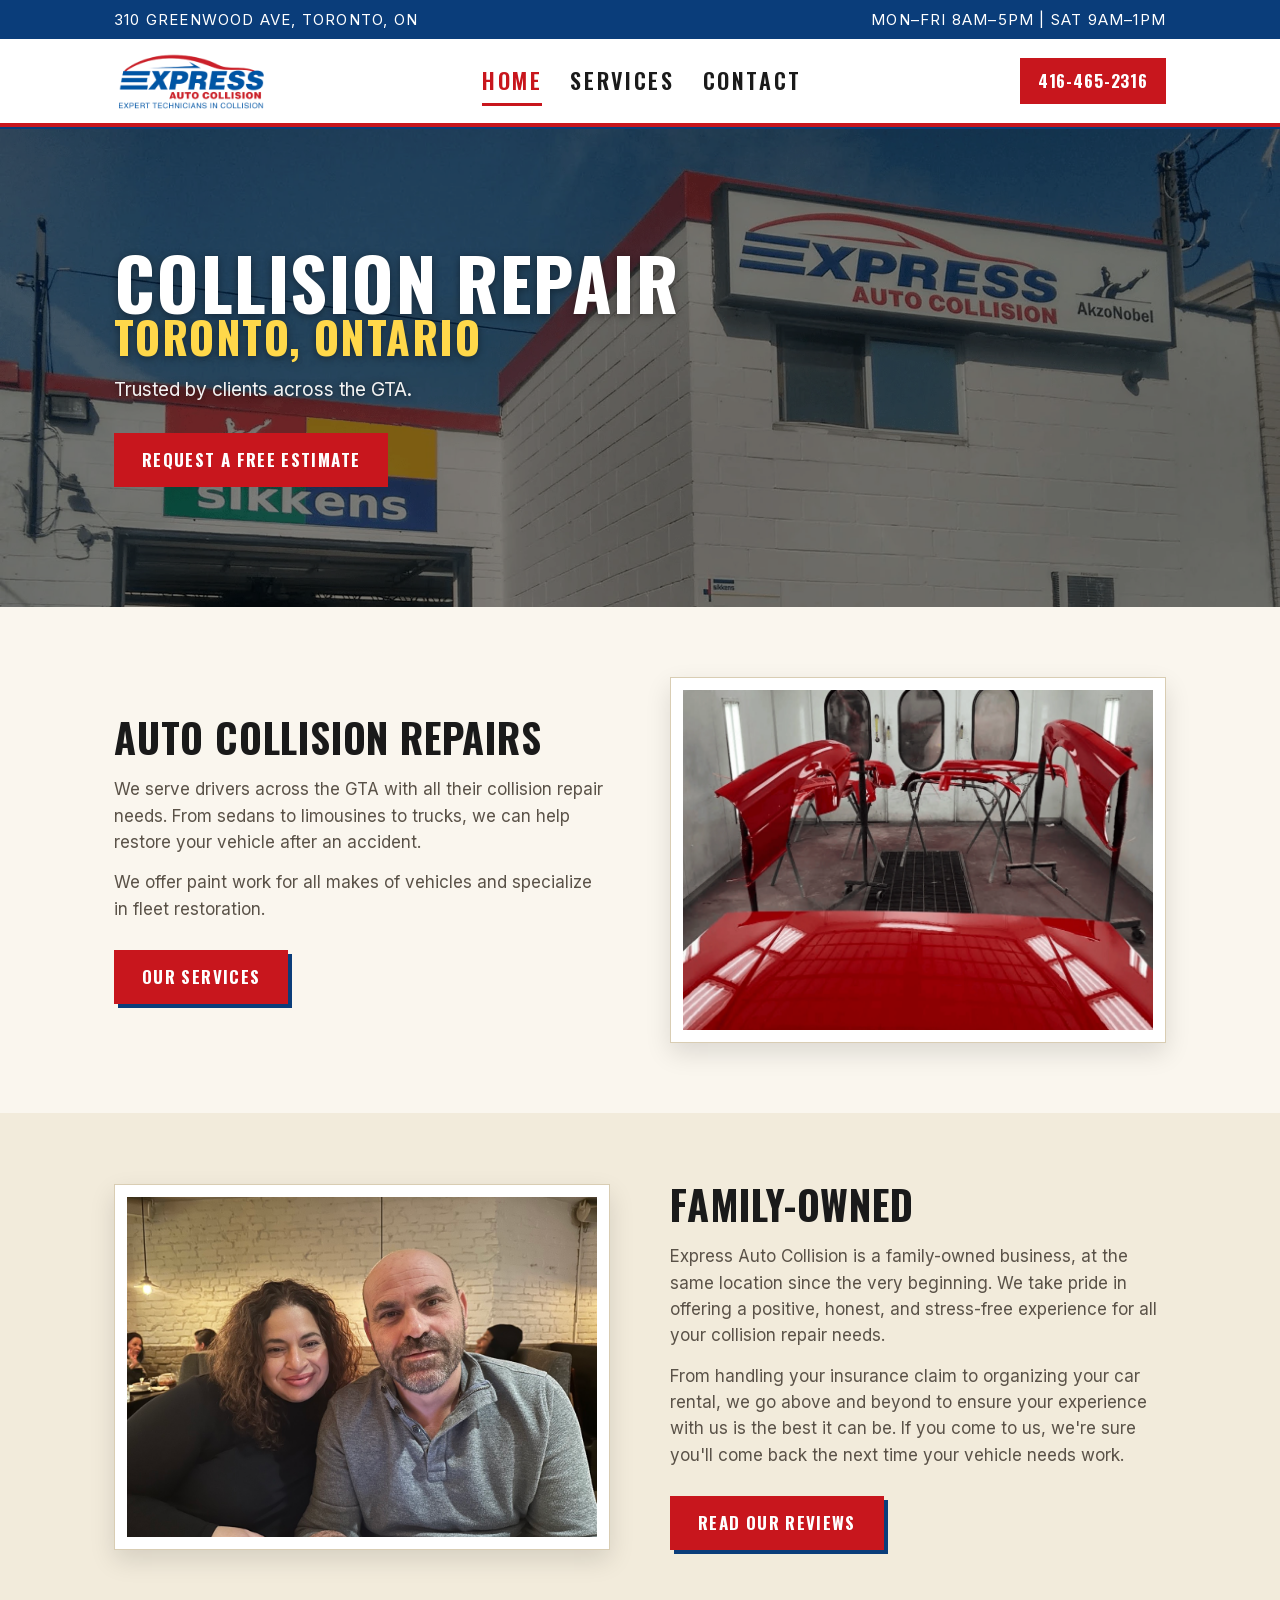
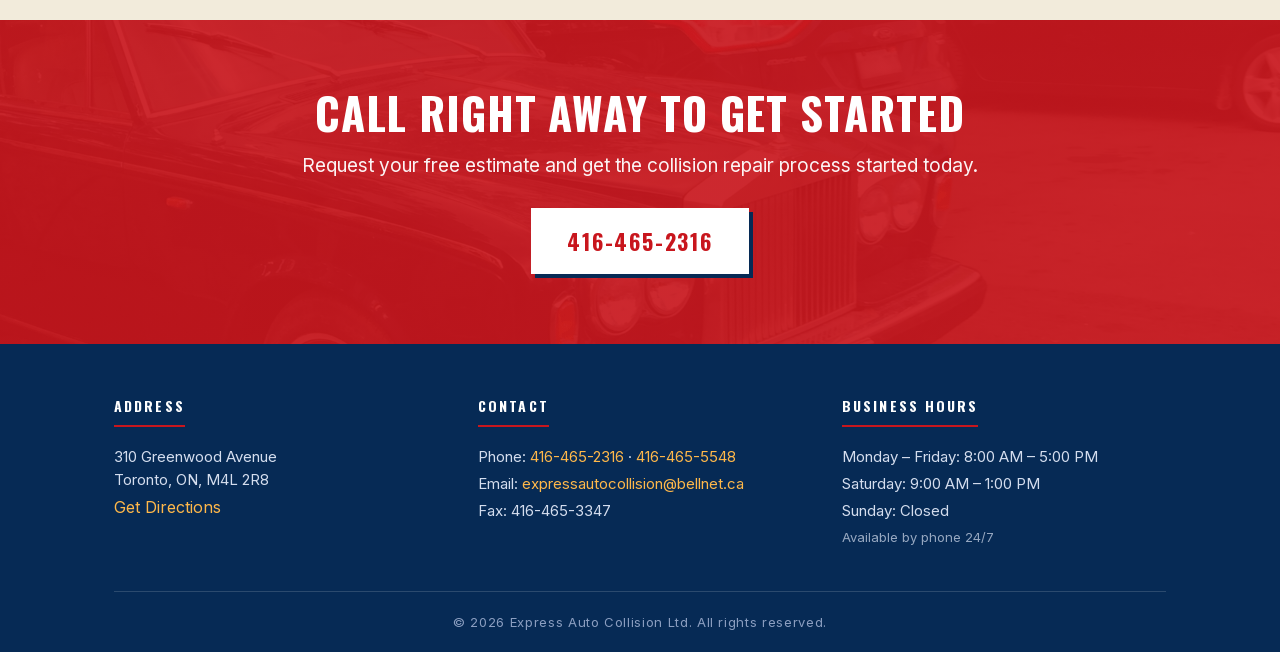
<file: index.html>
<!DOCTYPE html>
<html lang="en">
<head>
  <meta charset="UTF-8">
  <meta name="viewport" content="width=device-width, initial-scale=1.0">
  <title>Express Auto Collision</title>
  <meta name="description" content="Toronto's trusted collision shop.">
  <link rel="icon" type="image/png" href="assets/favicon/favicon-96x96.png" sizes="96x96">
  <link rel="icon" type="image/svg+xml" href="assets/favicon/favicon.svg">
  <link rel="shortcut icon" href="assets/favicon/favicon.ico">
  <link rel="apple-touch-icon" sizes="180x180" href="assets/favicon/apple-touch-icon.png">
  <link rel="manifest" href="assets/favicon/site.webmanifest">
  <link rel="stylesheet" href="styles.css">
  <link rel="canonical" href="https://www.expressautocollision.ca/">
  <meta property="og:type" content="website">
  <meta property="og:url" content="https://www.expressautocollision.ca/">
  <meta property="og:title" content="Express Auto Collision">
  <meta property="og:site_name" content="Express Auto Collision">
  <meta property="og:description" content="Toronto's trusted collision shop.">
  <meta property="og:image" content="https://www.expressautocollision.ca/assets/images/outside.jpg">
  <script type="application/ld+json">
  {
    "@context": "https://schema.org",
    "@type": "AutoBodyShop",
    "name": "Express Auto Collision",
    "url": "https://www.expressautocollision.ca",
    "telephone": "+14164652316",
    "email": "expressautocollision@bellnet.ca",
    "address": {
      "@type": "PostalAddress",
      "streetAddress": "310 Greenwood Avenue",
      "addressLocality": "Toronto",
      "addressRegion": "ON",
      "postalCode": "M4L 2R8",
      "addressCountry": "CA"
    },
    "openingHoursSpecification": [
      {
        "@type": "OpeningHoursSpecification",
        "dayOfWeek": ["Monday","Tuesday","Wednesday","Thursday","Friday"],
        "opens": "08:00",
        "closes": "17:00"
      },
      {
        "@type": "OpeningHoursSpecification",
        "dayOfWeek": "Saturday",
        "opens": "09:00",
        "closes": "13:00"
      }
    ],
    "image": "https://www.expressautocollision.ca/assets/images/outside.jpg"
  }
  </script>
</head>
<body>

  <div class="topbar">
    <div class="topbar-inner">
      <span>310 Greenwood Ave, Toronto, ON</span>
      <span>Mon&ndash;Fri 8am&ndash;5pm | Sat 9am&ndash;1pm</span>
    </div>
  </div>

  <header class="site">
    <div class="container">
      <div class="header-row">
        <a href="index.html" class="logo">
          <img src="assets/images/logo.png" alt="Express Auto Collision">
        </a>
        <nav class="main" id="mainnav">
          <a href="index.html" class="active">Home</a>
          <a href="services.html">Services</a>
          <a href="contact.html">Contact</a>
        </nav>
        <a href="tel:4164652316" class="phone-cta">416-465-2316</a>
        <button class="menu-btn" id="menubtn" aria-label="Toggle menu" aria-controls="mainnav" aria-expanded="false">
          <span class="bar"></span>
          <span class="bar"></span>
          <span class="bar"></span>
        </button>
      </div>
    </div>
  </header>

  <section class="hero">
    <img class="hero-img" src="assets/images/outside.webp" alt="Express Auto Collision storefront">
    <div class="hero-overlay">
      <div class="hero-content">
        <h1>
          Collision Repair
          <span class="accent">Toronto, Ontario</span>
        </h1>
        <p class="lede">Trusted by clients across the GTA.</p>
        <a href="contact.html" class="btn phone-cta">Request a Free Estimate</a>
      </div>
    </div>
  </section>


  <section class="split">
    <div class="container">
      <div class="split-grid">
        <div>
          <h2>Auto Collision Repairs</h2>
          <p>We serve drivers across the GTA with all their collision repair needs. From sedans to limousines to trucks, we can help restore your vehicle after an accident.</p>
          <p>We offer paint work for all makes of vehicles and specialize in fleet restoration.</p>
          <a href="services.html" class="btn btn-primary">Our Services</a>
        </div>
        <div class="framed">
          <img src="assets/images/red.webp" loading="lazy" alt="Red paint job in progress">
        </div>
      </div>
    </div>
  </section>

  <section class="split alt">
    <div class="container">
      <div class="split-grid reverse">
        <div>
          <h2>Family-Owned</h2>
          <p>Express Auto Collision is a family-owned business, at the same location since the very beginning. We take pride in offering a positive, honest, and stress-free experience for all your collision repair needs.</p>
          <p>From handling your insurance claim to organizing your car rental, we go above and beyond to ensure your experience with us is the best it can be. If you come to us, we're sure you'll come back the next time your vehicle needs work.</p>
          <a href="https://maps.app.goo.gl/D8sUKuxZySzwzGhGA" target="_blank" rel="noopener" class="btn btn-primary">Read Our Reviews</a>
        </div>
        <div class="framed">
          <img src="assets/images/mani-and-sofia.jpeg" loading="lazy" alt="Mani and Sofia">
        </div>
      </div>
    </div>
  </section>

  <section class="cta-banner">
    <div class="container">
      <h2>Call Right Away to Get Started</h2>
      <p>Request your free estimate and get the collision repair process started today.</p>
      <a href="tel:4164652316" class="btn">416-465-2316</a>
    </div>
  </section>

  <footer class="site">
    <div class="container">
      <div class="footer-grid">
        <div>
          <h4>Address</h4>
          <p>310 Greenwood Avenue<br>Toronto, ON, M4L 2R8</p>
          <a href="https://maps.app.goo.gl/qePN5Ej6j43J8CB16" target="_blank" rel="noopener">Get Directions</a>
        </div>
        <div>
          <h4>Contact</h4>
          <p>Phone: <a href="tel:4164652316">416-465-2316</a> &middot; <a href="tel:4164655548">416-465-5548</a></p>
          <p>Email: <a href="mailto:expressautocollision@bellnet.ca">expressautocollision@bellnet.ca</a></p>
          <p>Fax: 416-465-3347</p>
        </div>
        <div>
          <h4>Business Hours</h4>
          <p>Monday &ndash; Friday: 8:00 AM &ndash; 5:00 PM</p>
          <p>Saturday: 9:00 AM &ndash; 1:00 PM</p>
          <p>Sunday: Closed</p>
          <p class="footer-note">Available by phone 24/7</p>
        </div>
      </div>
      <div class="copyright">
        &copy; <span id="year">2026</span> Express Auto Collision Ltd. All rights reserved.
      </div>
    </div>
  </footer>

  <script>
    document.getElementById('year').textContent = new Date().getFullYear();
    const btn = document.getElementById('menubtn');
    const nav = document.getElementById('mainnav');
    const setMenu = (open) => {
      nav.classList.toggle('open', open);
      btn.setAttribute('aria-expanded', open);
    };
    btn.addEventListener('click', (e) => {
      e.stopPropagation();
      setMenu(!nav.classList.contains('open'));
    });
    nav.querySelectorAll('a').forEach(a => a.addEventListener('click', () => setMenu(false)));
    document.addEventListener('click', (e) => {
      if (nav.classList.contains('open') && !nav.contains(e.target) && !btn.contains(e.target)) setMenu(false);
    });
    document.addEventListener('keydown', (e) => { if (e.key === 'Escape') setMenu(false); });
  </script>
</body>
</html>
</file>
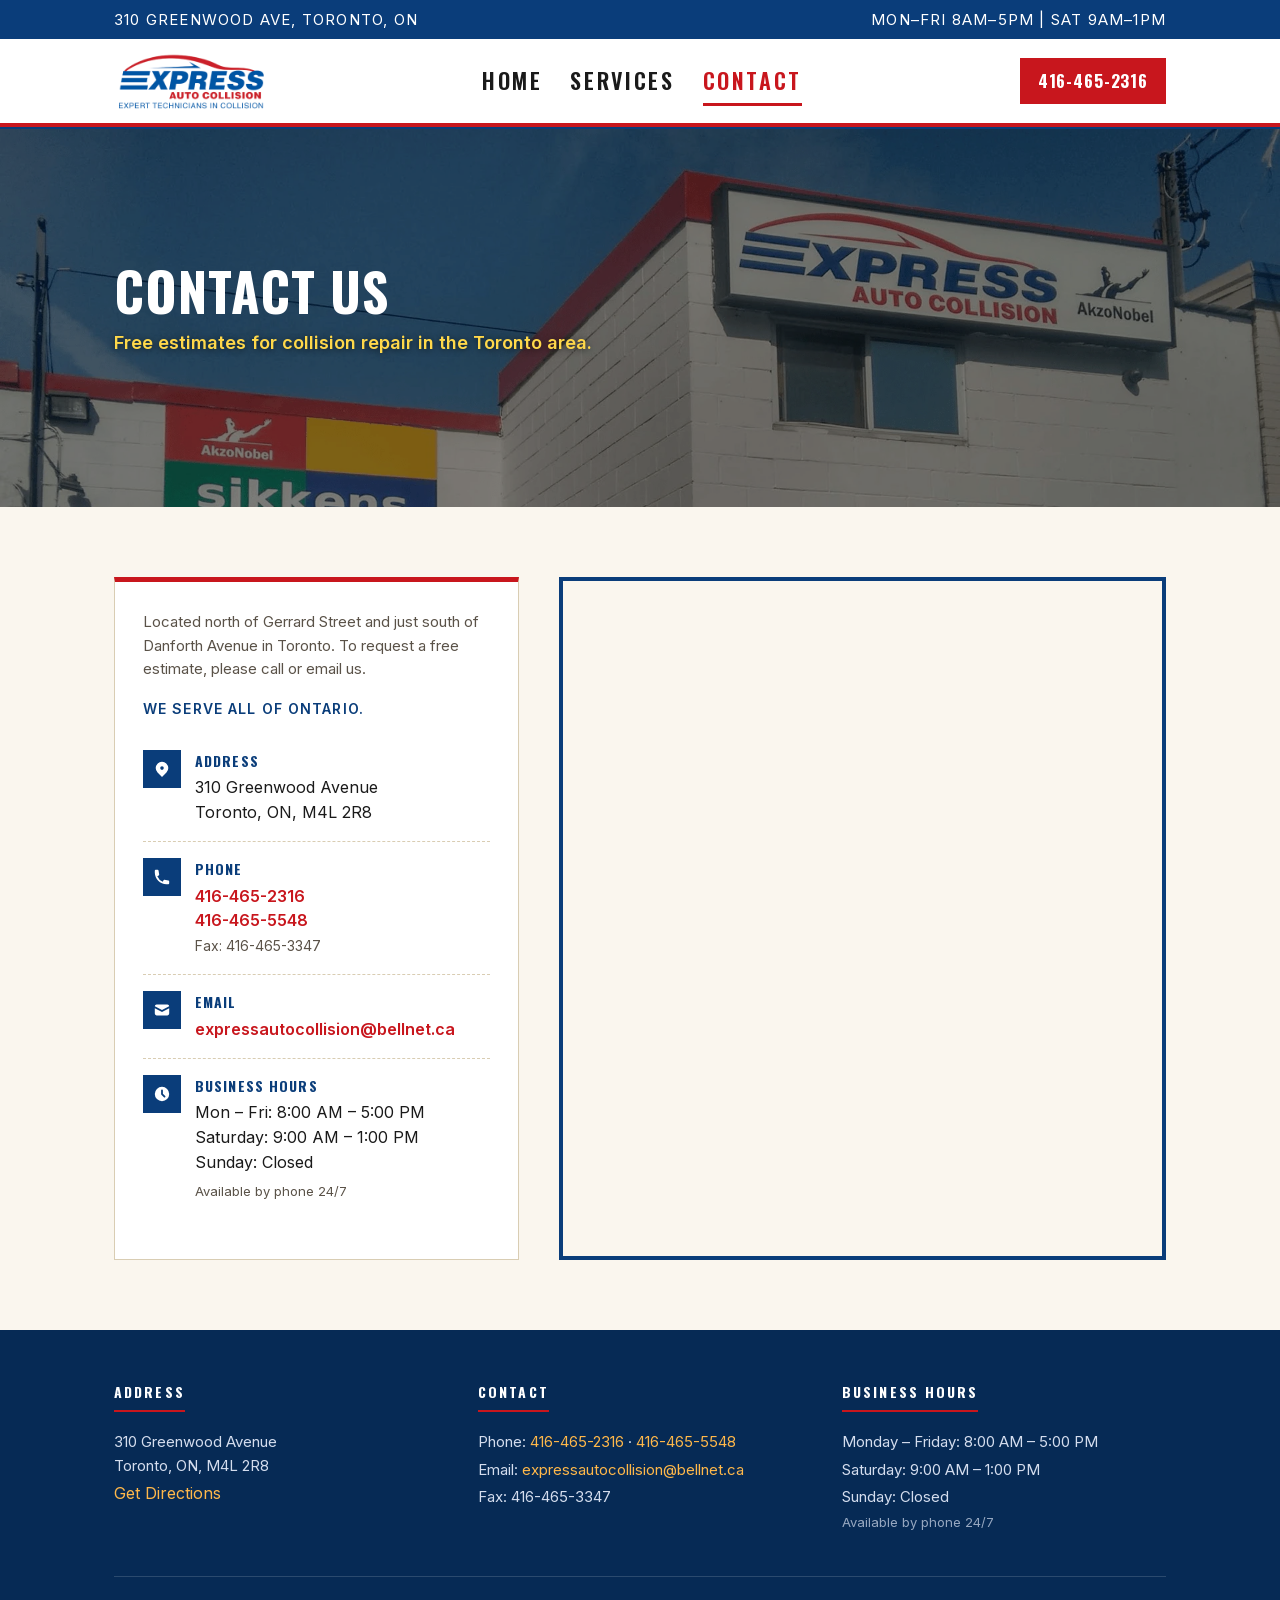
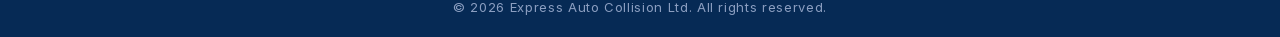
<file: contact.html>
<!DOCTYPE html>
<html lang="en">
<head>
  <meta charset="UTF-8">
  <meta name="viewport" content="width=device-width, initial-scale=1.0">
  <title>Contact Us &mdash; Express Auto Collision</title>
  <meta name="description" content="Located at 310 Greenwood Avenue, Toronto. Call 416-465-2316.">
  <link rel="icon" type="image/png" href="assets/favicon/favicon-96x96.png" sizes="96x96">
  <link rel="icon" type="image/svg+xml" href="assets/favicon/favicon.svg">
  <link rel="shortcut icon" href="assets/favicon/favicon.ico">
  <link rel="apple-touch-icon" sizes="180x180" href="assets/favicon/apple-touch-icon.png">
  <link rel="manifest" href="assets/favicon/site.webmanifest">
  <link rel="stylesheet" href="styles.css">
  <link rel="canonical" href="https://www.expressautocollision.ca/contact.html">
  <meta property="og:type" content="website">
  <meta property="og:url" content="https://www.expressautocollision.ca/contact.html">
  <meta property="og:title" content="Contact Us — Express Auto Collision">
  <meta property="og:description" content="Located at 310 Greenwood Avenue, Toronto. Call 416-465-2316.">
  <meta property="og:image" content="https://www.expressautocollision.ca/assets/images/outside.jpg">
</head>
<body>

  <div class="topbar">
    <div class="topbar-inner">
      <span>310 Greenwood Ave, Toronto, ON</span>
      <span>Mon&ndash;Fri 8am&ndash;5pm | Sat 9am&ndash;1pm</span>
    </div>
  </div>

  <header class="site">
    <div class="container">
      <div class="header-row">
        <a href="index.html" class="logo">
          <img src="assets/images/logo.png" alt="Express Auto Collision">
        </a>
        <nav class="main" id="mainnav">
          <a href="index.html">Home</a>
          <a href="services.html">Services</a>
          <a href="contact.html" class="active">Contact</a>
        </nav>
        <a href="tel:4164652316" class="phone-cta">416-465-2316</a>
        <button class="menu-btn" id="menubtn" aria-label="Toggle menu" aria-controls="mainnav" aria-expanded="false">
          <span class="bar"></span>
          <span class="bar"></span>
          <span class="bar"></span>
        </button>
      </div>
    </div>
  </header>

  <section class="page-banner">
    <img class="page-banner-img" src="assets/images/outside.webp" alt="Express Auto Collision storefront">
    <div class="page-banner-overlay">
      <div class="hero-content">
        <h1>Contact Us</h1>
        <p class="lede">Free estimates for collision repair in the Toronto area.</p>
      </div>
    </div>
  </section>

  <section class="split">
    <div class="container">
      <div class="contact-grid">
        <div class="info-card">
          <p class="info-intro">Located north of Gerrard Street and just south of Danforth Avenue in Toronto. To request a free estimate, please call or email us.</p>
          <p class="serve-note">We serve all of Ontario.</p>

          <div class="info-row">
            <div class="info-icon">
              <svg fill="currentColor" viewBox="0 0 20 20"><path fill-rule="evenodd" d="M5.05 4.05a7 7 0 119.9 9.9L10 18.9l-4.95-4.95a7 7 0 010-9.9zM10 11a2 2 0 100-4 2 2 0 000 4z" clip-rule="evenodd"/></svg>
            </div>
            <div>
              <strong>Address</strong>
              <span>310 Greenwood Avenue<br>Toronto, ON, M4L 2R8</span>
            </div>
          </div>

          <div class="info-row">
            <div class="info-icon">
              <svg fill="currentColor" viewBox="0 0 20 20"><path d="M2 3a1 1 0 011-1h2.153a1 1 0 01.986.836l.74 4.435a1 1 0 01-.54 1.06l-1.548.773a11.037 11.037 0 006.105 6.105l.774-1.548a1 1 0 011.059-.54l4.435.74a1 1 0 01.836.986V17a1 1 0 01-1 1h-2C7.82 18 2 12.18 2 5V3z"/></svg>
            </div>
            <div>
              <strong>Phone</strong>
              <a href="tel:4164652316">416-465-2316</a><br>
              <a href="tel:4164655548">416-465-5548</a><br>
              <span class="fax-note">Fax: 416-465-3347</span>
            </div>
          </div>

          <div class="info-row">
            <div class="info-icon">
              <svg fill="currentColor" viewBox="0 0 20 20"><path d="M2.003 5.884L10 9.882l7.997-3.998A2 2 0 0016 4H4a2 2 0 00-1.997 1.884z"/><path d="M18 8.118l-8 4-8-4V14a2 2 0 002 2h12a2 2 0 002-2V8.118z"/></svg>
            </div>
            <div>
              <strong>Email</strong>
              <a href="mailto:expressautocollision@bellnet.ca">expressautocollision<wbr>@bellnet.ca</a>
            </div>
          </div>

          <div class="info-row">
            <div class="info-icon">
              <svg fill="currentColor" viewBox="0 0 20 20"><path fill-rule="evenodd" d="M10 18a8 8 0 100-16 8 8 0 000 16zm1-12a1 1 0 10-2 0v4a1 1 0 00.293.707l2.828 2.829a1 1 0 101.415-1.415L11 9.586V6z" clip-rule="evenodd"/></svg>
            </div>
            <div>
              <strong>Business Hours</strong>
              <span>Mon &ndash; Fri: 8:00 AM &ndash; 5:00 PM<br>
              Saturday: 9:00 AM &ndash; 1:00 PM<br>
              Sunday: Closed</span>
              <p class="hours-note">Available by phone 24/7</p>
            </div>
          </div>
        </div>

        <div class="map">
          <iframe
            src="https://maps.google.com/maps?q=Express+Auto+Collision+310+Greenwood+Ave+Toronto+ON+M4L+2R8&output=embed"
            allowfullscreen=""
            loading="lazy"
            referrerpolicy="no-referrer-when-downgrade"
            title="Express Auto Collision Location"></iframe>
        </div>
      </div>
    </div>
  </section>

  <footer class="site">
    <div class="container">
      <div class="footer-grid">
        <div>
          <h4>Address</h4>
          <p>310 Greenwood Avenue<br>Toronto, ON, M4L 2R8</p>
          <a href="https://maps.app.goo.gl/qePN5Ej6j43J8CB16" target="_blank" rel="noopener">Get Directions</a>
        </div>
        <div>
          <h4>Contact</h4>
          <p>Phone: <a href="tel:4164652316">416-465-2316</a> &middot; <a href="tel:4164655548">416-465-5548</a></p>
          <p>Email: <a href="mailto:expressautocollision@bellnet.ca">expressautocollision<wbr>@bellnet.ca</a></p>
          <p>Fax: 416-465-3347</p>
        </div>
        <div>
          <h4>Business Hours</h4>
          <p>Monday &ndash; Friday: 8:00 AM &ndash; 5:00 PM</p>
          <p>Saturday: 9:00 AM &ndash; 1:00 PM</p>
          <p>Sunday: Closed</p>
          <p class="footer-note">Available by phone 24/7</p>
        </div>
      </div>
      <div class="copyright">
        &copy; <span id="year">2026</span> Express Auto Collision Ltd. All rights reserved.
      </div>
    </div>
  </footer>

  <script>
    document.getElementById('year').textContent = new Date().getFullYear();
    const btn = document.getElementById('menubtn');
    const nav = document.getElementById('mainnav');
    const setMenu = (open) => {
      nav.classList.toggle('open', open);
      btn.setAttribute('aria-expanded', open);
    };
    btn.addEventListener('click', (e) => {
      e.stopPropagation();
      setMenu(!nav.classList.contains('open'));
    });
    nav.querySelectorAll('a').forEach(a => a.addEventListener('click', () => setMenu(false)));
    document.addEventListener('click', (e) => {
      if (nav.classList.contains('open') && !nav.contains(e.target) && !btn.contains(e.target)) setMenu(false);
    });
    document.addEventListener('keydown', (e) => { if (e.key === 'Escape') setMenu(false); });
  </script>
</body>
</html>
</file>
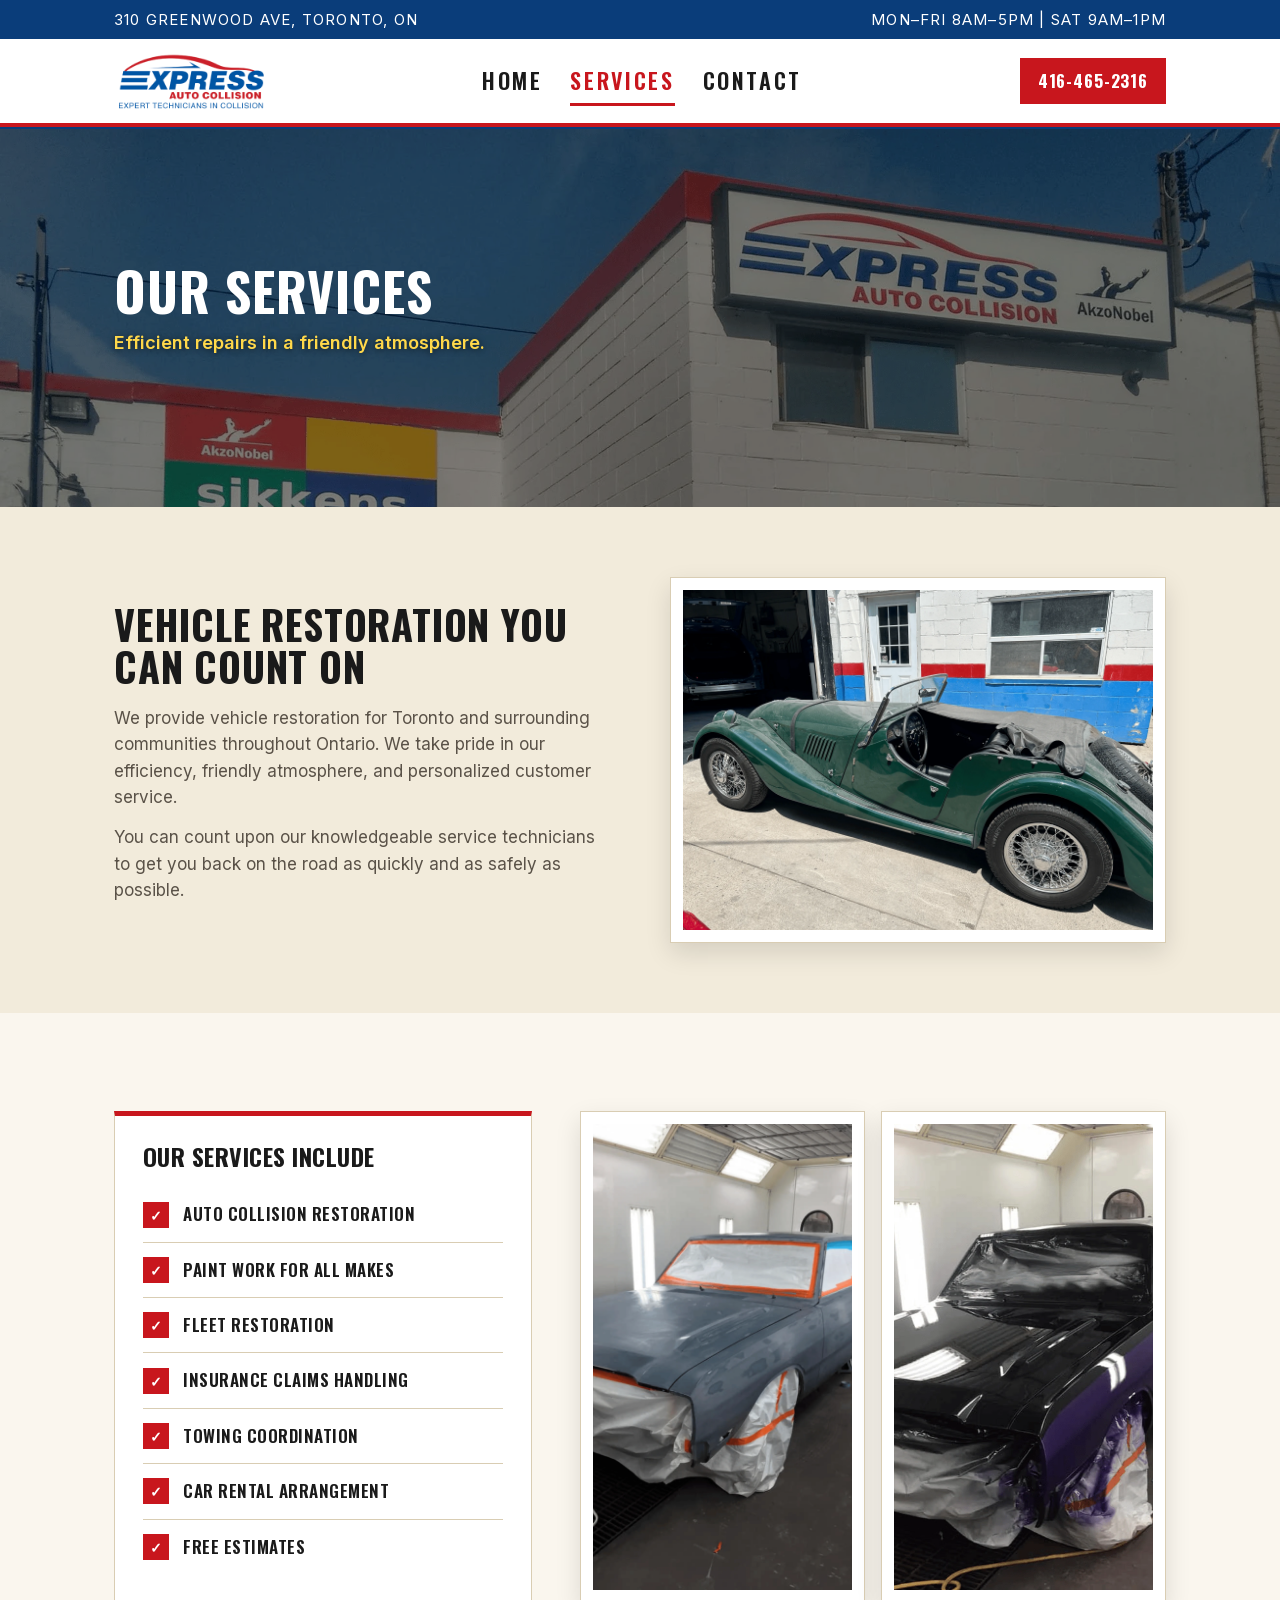
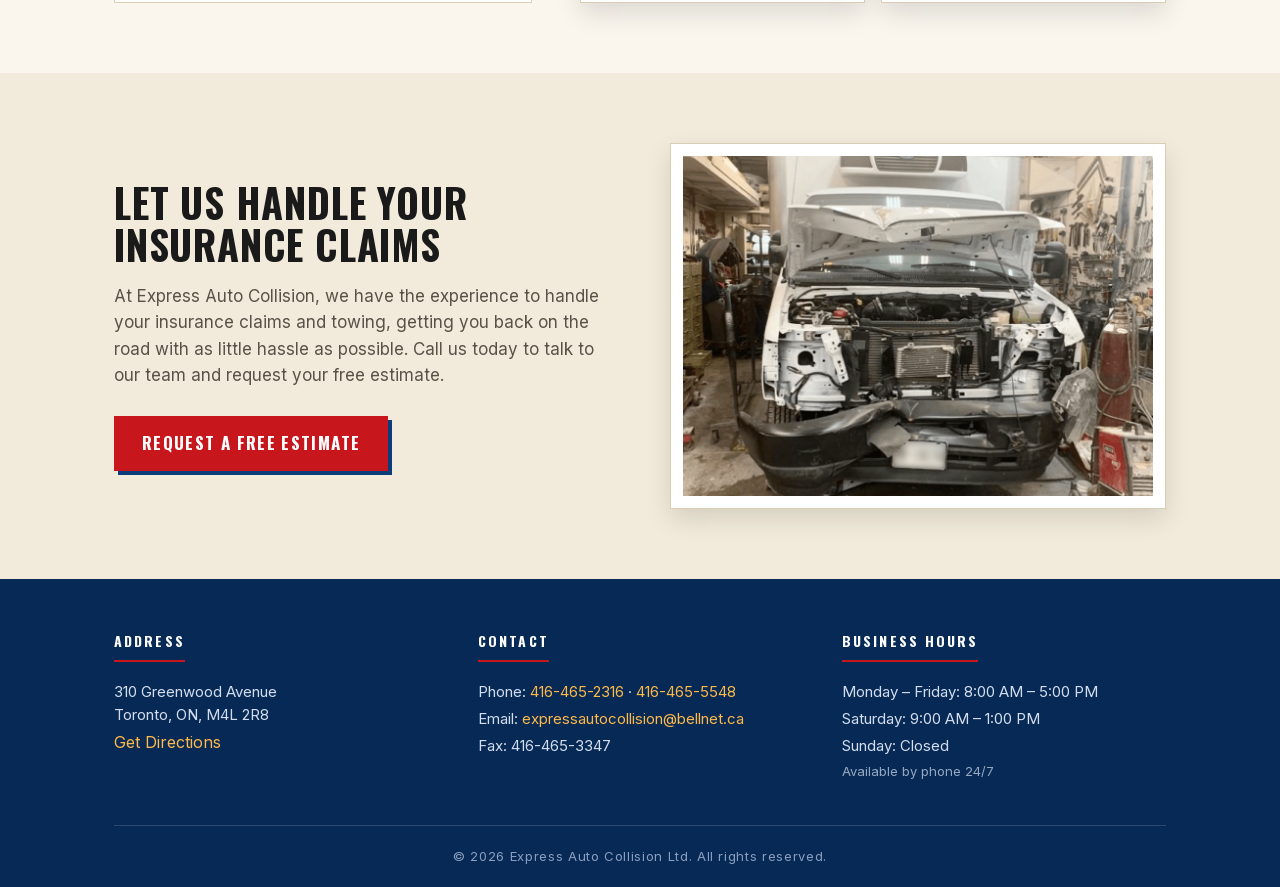
<file: services.html>
<!DOCTYPE html>
<html lang="en">
<head>
  <meta charset="UTF-8">
  <meta name="viewport" content="width=device-width, initial-scale=1.0">
  <title>Services &mdash; Express Auto Collision</title>
  <meta name="description" content="Auto Collision Repair, Paint Work for All Makes, Insurance Claims Handling, Towing, &amp; Car Rental.">
  <link rel="icon" type="image/png" href="assets/favicon/favicon-96x96.png" sizes="96x96">
  <link rel="icon" type="image/svg+xml" href="assets/favicon/favicon.svg">
  <link rel="shortcut icon" href="assets/favicon/favicon.ico">
  <link rel="apple-touch-icon" sizes="180x180" href="assets/favicon/apple-touch-icon.png">
  <link rel="manifest" href="assets/favicon/site.webmanifest">
  <link rel="stylesheet" href="styles.css">
  <link rel="canonical" href="https://www.expressautocollision.ca/services.html">
  <meta property="og:type" content="website">
  <meta property="og:url" content="https://www.expressautocollision.ca/services.html">
  <meta property="og:title" content="Services — Express Auto Collision">
  <meta property="og:description" content="Auto Collision Restoration, Paint Work for All Makes, Insurance Claims Handling, Towing, &amp; Car Rental.">
  <meta property="og:image" content="https://www.expressautocollision.ca/assets/images/outside.jpg">
</head>
<body>

  <div class="topbar">
    <div class="topbar-inner">
      <span>310 Greenwood Ave, Toronto, ON</span>
      <span>Mon&ndash;Fri 8am&ndash;5pm | Sat 9am&ndash;1pm</span>
    </div>
  </div>

  <header class="site">
    <div class="container">
      <div class="header-row">
        <a href="index.html" class="logo">
          <img src="assets/images/logo.png" alt="Express Auto Collision">
        </a>
        <nav class="main" id="mainnav">
          <a href="index.html">Home</a>
          <a href="services.html" class="active">Services</a>
          <a href="contact.html">Contact</a>
        </nav>
        <a href="tel:4164652316" class="phone-cta">416-465-2316</a>
        <button class="menu-btn" id="menubtn" aria-label="Toggle menu" aria-controls="mainnav" aria-expanded="false">
          <span class="bar"></span>
          <span class="bar"></span>
          <span class="bar"></span>
        </button>
      </div>
    </div>
  </header>

  <section class="page-banner">
    <img class="page-banner-img" src="assets/images/outside.webp" alt="Express Auto Collision storefront">
    <div class="page-banner-overlay">
      <div class="hero-content">
        <h1>Our Services</h1>
        <p class="lede">Efficient repairs in a friendly atmosphere.</p>
      </div>
    </div>
  </section>

  <section class="split alt">
    <div class="container">
      <div class="split-grid">
        <div>
          <h2>Vehicle Restoration You Can Count On</h2>
          <p>We provide vehicle restoration for Toronto and surrounding communities throughout Ontario. We take pride in our efficiency, friendly atmosphere, and personalized customer service.</p>
          <p>You can count upon our knowledgeable service technicians to get you back on the road as quickly and as safely as possible.</p>
        </div>
        <div class="framed">
          <img src="assets/images/morgan-roadster.webp" loading="lazy" alt="Morgan roadster">
        </div>
      </div>
    </div>
  </section>

  <section class="split">
    <div class="container">
      <div class="services-layout">
        <div class="info-card">
          <h2 class="services-section-heading">Our Services Include</h2>
          <ul class="services-list">
            <li><span class="tick">&#10003;</span> Auto Collision Restoration</li>
            <li><span class="tick">&#10003;</span> Paint Work for All Makes</li>
            <li><span class="tick">&#10003;</span> Fleet Restoration</li>
            <li><span class="tick">&#10003;</span> Insurance Claims Handling</li>
            <li><span class="tick">&#10003;</span> Towing Coordination</li>
            <li><span class="tick">&#10003;</span> Car Rental Arrangement</li>
            <li><span class="tick">&#10003;</span> Free Estimates</li>
          </ul>
        </div>
        <div class="services-photo-col">
          <div class="framed">
            <img src="assets/images/before.webp" loading="lazy" alt="Paint restoration before">
          </div>
          <div class="framed">
            <img src="assets/images/after.webp" loading="lazy" alt="Paint restoration after">
          </div>
        </div>
      </div>
    </div>
  </section>

  <section class="split alt">
    <div class="container">
      <div class="split-grid">
        <div>
          <h2>Let Us Handle Your Insurance Claims</h2>
          <p>At Express Auto Collision, we have the experience to handle your insurance claims and towing, getting you back on the road with as little hassle as possible. Call us today to talk to our team and request your free estimate.</p>
          <a href="contact.html" class="btn btn-primary">Request a Free Estimate</a>
        </div>
        <div class="framed">
          <img src="assets/images/truck.webp" loading="lazy" alt="Truck collision repair in progress">
        </div>
      </div>
    </div>
  </section>

  <footer class="site">
    <div class="container">
      <div class="footer-grid">
        <div>
          <h4>Address</h4>
          <p>310 Greenwood Avenue<br>Toronto, ON, M4L 2R8</p>
          <a href="https://maps.app.goo.gl/qePN5Ej6j43J8CB16" target="_blank" rel="noopener">Get Directions</a>
        </div>
        <div>
          <h4>Contact</h4>
          <p>Phone: <a href="tel:4164652316">416-465-2316</a> &middot; <a href="tel:4164655548">416-465-5548</a></p>
          <p>Email: <a href="mailto:expressautocollision@bellnet.ca">expressautocollision@bellnet.ca</a></p>
          <p>Fax: 416-465-3347</p>
        </div>
        <div>
          <h4>Business Hours</h4>
          <p>Monday &ndash; Friday: 8:00 AM &ndash; 5:00 PM</p>
          <p>Saturday: 9:00 AM &ndash; 1:00 PM</p>
          <p>Sunday: Closed</p>
          <p class="footer-note">Available by phone 24/7</p>
        </div>
      </div>
      <div class="copyright">
        &copy; <span id="year">2026</span> Express Auto Collision Ltd. All rights reserved.
      </div>
    </div>
  </footer>

  <script>
    document.getElementById('year').textContent = new Date().getFullYear();
    const btn = document.getElementById('menubtn');
    const nav = document.getElementById('mainnav');
    const setMenu = (open) => {
      nav.classList.toggle('open', open);
      btn.setAttribute('aria-expanded', open);
    };
    btn.addEventListener('click', (e) => {
      e.stopPropagation();
      setMenu(!nav.classList.contains('open'));
    });
    nav.querySelectorAll('a').forEach(a => a.addEventListener('click', () => setMenu(false)));
    document.addEventListener('click', (e) => {
      if (nav.classList.contains('open') && !nav.contains(e.target) && !btn.contains(e.target)) setMenu(false);
    });
    document.addEventListener('keydown', (e) => { if (e.key === 'Escape') setMenu(false); });
  </script>
</body>
</html>
</file>
<file: styles.css>
@font-face {
  font-family: 'Oswald';
  font-style: normal;
  font-weight: 500 700;
  font-display: swap;
  src: url(assets/fonts/Oswald.woff2) format('woff2');
}
@font-face {
  font-family: 'Inter';
  font-style: normal;
  font-weight: 400 600;
  font-display: swap;
  src: url(assets/fonts/Inter.woff2) format('woff2');
}

:root {
  --red: #C8161D;
  --red-dark: #9E1117;
  --blue: #0A3D7A;
  --blue-dark: #062a55;
  --ink: #1a1a1a;
  --paper: #FAF6EE;
  --paper-2: #F2EBDB;
  --rule: #d9cdb3;
  --muted: #5a5248;
}

* { box-sizing: border-box; margin: 0; padding: 0; }

html { scroll-behavior: smooth; }

body {
  font-family: 'Inter', -apple-system, BlinkMacSystemFont, 'Segoe UI', sans-serif;
  background: var(--paper);
  color: var(--ink);
  line-height: 1.55;
  -webkit-font-smoothing: antialiased;
}

img { display: block; max-width: 100%; }
a { color: inherit; }

.container, .hero-content, .topbar-inner { max-width: 1100px; margin: 0 auto; }
.container, .hero-content { padding: 0 24px; }

h1, h2, h3 {
  font-family: 'Oswald', 'Arial Narrow', sans-serif;
  font-weight: 700;
  letter-spacing: 0.02em;
  text-transform: uppercase;
  line-height: 1.05;
}

.eyebrow {
  font-family: 'Oswald', sans-serif;
  font-weight: 600;
  letter-spacing: 0.18em;
  text-transform: uppercase;
  font-size: 13px;
  color: var(--red);
}

.topbar {
  background: var(--blue);
  color: #fff;
  font-size: 15px;
  letter-spacing: 0.08em;
  text-transform: uppercase;
}
.topbar-inner {
  display: flex;
  justify-content: space-between;
  align-items: center;
  padding: 8px 24px;
}
.topbar a { text-decoration: none; font-weight: 600; }
.topbar a:hover { color: #ffd; }

header.site {
  background: #fff;
  border-bottom: 4px solid var(--red);
  position: sticky;
  top: 0;
  z-index: 50;
  box-shadow: 0 2px 0 var(--blue);
}
.header-row {
  display: flex;
  align-items: center;
  justify-content: space-between;
  padding: 14px 0;
}
.logo img { height: 56px; width: auto; }

nav.main { display: flex; gap: 28px; align-items: center; }
nav.main a {
  font-family: 'Oswald', sans-serif;
  font-weight: 600;
  letter-spacing: 0.12em;
  text-transform: uppercase;
  text-decoration: none;
  color: var(--ink);
  font-size: 22px;
  padding: 6px 0;
  border-bottom: 3px solid transparent;
  transition: border-color .15s, color .15s;
}
nav.main a:hover { color: var(--red); }
nav.main a.active { color: var(--red); border-bottom-color: var(--red); }

.phone-cta {
  font-family: 'Oswald', sans-serif;
  font-weight: 700;
  letter-spacing: 0.05em;
  background: var(--red);
  color: #fff !important;
  text-decoration: none;
  padding: 10px 18px;
  font-size: 17px;
  display: inline-flex;
  align-items: center;
  gap: 8px;
}
.phone-cta:hover { background: var(--red-dark); }

.menu-btn {
  display: none;
  background: none;
  border: 2px solid var(--ink);
  width: 42px;
  height: 38px;
  padding: 0;
  position: relative;
  cursor: pointer;
}
.menu-btn .bar {
  position: absolute;
  left: 9px;
  right: 9px;
  height: 2px;
  background: var(--ink);
  transition: top .2s ease, transform .2s ease, opacity .15s ease;
}
.menu-btn .bar:nth-child(1) { top: 11px; }
.menu-btn .bar:nth-child(2) { top: 17px; }
.menu-btn .bar:nth-child(3) { top: 23px; }
.menu-btn[aria-expanded="true"] .bar:nth-child(1) { top: 17px; transform: rotate(45deg); }
.menu-btn[aria-expanded="true"] .bar:nth-child(2) { opacity: 0; }
.menu-btn[aria-expanded="true"] .bar:nth-child(3) { top: 17px; transform: rotate(-45deg); }

.hero {
  position: relative;
  background: #222;
  overflow: hidden;
}
.hero-img {
  width: 100%;
  height: 480px;
  object-fit: cover;
  object-position: top;
  filter: brightness(0.75);
}
.hero-overlay, .page-banner-overlay {
  position: absolute;
  inset: 0;
  display: flex;
  align-items: center;
}
.hero-overlay, .page-banner-overlay { background: rgba(0,0,0,0.35); }
.hero-content { width: 100%; }
.hero h1 {
  color: #fff;
  font-size: clamp(40px, 6vw, 72px);
  line-height: 0.95;
  margin-bottom: 18px;
  text-shadow: 0 2px 8px rgba(0,0,0,0.4);
}
.hero h1 .accent { color: #ffd84a; display: block; font-size: 0.6em; }
.hero p.lede {
  color: #f2f2f2;
  font-size: 19px;
  max-width: 560px;
  margin-bottom: 28px;
  text-shadow: 0 1px 6px rgba(0,0,0,0.5);
}

.btn {
  display: inline-block;
  font-family: 'Oswald', sans-serif;
  font-weight: 700;
  text-transform: uppercase;
  letter-spacing: 0.08em;
  text-decoration: none;
  padding: 14px 28px;
  font-size: 17px;
  transition: transform .1s, background .15s;
  border: 0;
  cursor: pointer;
}
.btn-primary {
  background: var(--red);
  color: #fff;
  box-shadow: 4px 4px 0 var(--blue);
}
.btn-primary:hover { background: var(--red-dark); transform: translate(-2px, -2px); box-shadow: 6px 6px 0 var(--blue); }
.btn-outline {
  background: transparent;
  color: var(--red);
  border: 3px solid var(--red);
}
.btn-outline:hover { background: var(--red); color: #fff; }


section.split {
  padding: 70px 0;
}
section.split.alt { background: var(--paper-2); }
.split-grid {
  display: grid;
  grid-template-columns: 1fr 1fr;
  gap: 60px;
  align-items: center;
}
.split-grid.reverse > div:first-child { order: 2; }

section h2 {
  font-size: clamp(28px, 3.5vw, 40px);
  color: var(--ink);
  margin-bottom: 18px;
}
section p { color: var(--muted); margin-bottom: 14px; font-size: 17px; }
.eyebrow + h2 { margin-top: 6px; }

.framed {
  position: relative;
  padding: 12px;
  background: #fff;
  border: 1px solid var(--rule);
  box-shadow: 0 10px 24px rgba(0,0,0,0.12);
}
.framed img {
  width: 100%;
  height: 340px;
  object-fit: cover;
  display: block;
}

.cta-banner {
  background:
    linear-gradient(rgba(200,22,29,0.92), rgba(200,22,29,0.92)),
    url('assets/images/rolls-royce.webp') center/cover;
  color: #fff;
  padding: 70px 0;
  text-align: center;
}
.cta-banner h2 {
  font-size: clamp(28px, 4vw, 44px);
  color: #fff;
  margin-bottom: 14px;
}
.cta-banner p { color: #fff; font-size: 19px; margin-bottom: 28px; opacity: 0.95; }
.cta-banner .btn {
  background: #fff;
  color: var(--red);
  box-shadow: 4px 4px 0 var(--blue-dark);
  font-size: 22px;
  padding: 16px 36px;
}
.cta-banner .btn:hover { background: #fffbe6; transform: translate(-2px, -2px); box-shadow: 6px 6px 0 var(--blue-dark); }

.page-banner {
  position: relative;
  background: var(--ink);
  padding: 0;
  overflow: hidden;
}
.page-banner-img {
  width: 100%;
  height: 380px;
  object-fit: cover;
  object-position: top;
  filter: brightness(0.75);
}
.page-banner h1 {
  color: #fff;
  font-size: clamp(32px, 5vw, 52px);
}
.page-banner p.lede { color: #ffd84a; font-size: 18px; margin-top: 10px; font-weight: 600; text-shadow: 0 1px 6px rgba(0,0,0,0.6); }

.split-grid .btn, .services-layout .btn { margin-top: 14px; }
.services-section-heading { margin-top: 0; font-size: 24px; }
.footer-note { opacity: 0.7; font-size: 13px; }
.info-intro { font-size: 15px; margin-bottom: 18px; }
.serve-note { font-size: 14px; color: var(--blue); font-weight: 600; letter-spacing: .08em; text-transform: uppercase; }
.fax-note { font-size: 14px; color: var(--muted); }
.hours-note { font-size: 13px; color: var(--muted); margin-top: 6px; }


.services-layout {
  display: grid;
  grid-template-columns: 1fr 1.4fr;
  gap: 48px;
  margin-top: 28px;
  align-items: start;
}
.services-list { list-style: none; margin-top: 16px; }
.services-list li {
  display: flex;
  align-items: center;
  gap: 14px;
  padding: 14px 0;
  border-bottom: 1px solid var(--rule);
  font-family: 'Oswald', sans-serif;
  font-weight: 600;
  letter-spacing: 0.03em;
  text-transform: uppercase;
  font-size: 17px;
  color: var(--ink);
}
.services-list li:last-child { border-bottom: 0; }
.services-list .tick {
  flex-shrink: 0;
  width: 26px;
  height: 26px;
  background: var(--red);
  color: #fff;
  display: flex;
  align-items: center;
  justify-content: center;
  font-size: 14px;
  font-weight: 900;
}
.services-photo-col { display: grid; grid-template-columns: 1fr 1fr; gap: 16px; align-self: stretch; }
.services-photo-col .framed { min-height: 0; }
.services-photo-col .framed img { height: 100%; }

.contact-grid {
  display: grid;
  grid-template-columns: 2fr 3fr;
  gap: 40px;
  align-items: stretch;
}
.info-card {
  background: #fff;
  border: 1px solid var(--rule);
  border-top: 5px solid var(--red);
  padding: 28px;
}
.info-row {
  display: flex;
  gap: 14px;
  padding: 16px 0;
  border-bottom: 1px dashed var(--rule);
}
.info-row:last-child { border-bottom: 0; }
.info-icon {
  width: 38px;
  height: 38px;
  background: var(--blue);
  color: #fff;
  display: flex;
  align-items: center;
  justify-content: center;
  flex-shrink: 0;
}
.info-icon svg { width: 18px; height: 18px; }
.info-row strong {
  font-family: 'Oswald', sans-serif;
  letter-spacing: 0.08em;
  text-transform: uppercase;
  font-size: 14px;
  color: var(--blue);
  display: block;
  margin-bottom: 4px;
}
.info-row a { color: var(--red); text-decoration: none; font-weight: 600; overflow-wrap: break-word; }
.info-row a:hover { text-decoration: underline; }
.map iframe {
  width: 100%;
  height: 100%;
  min-height: 460px;
  border: 4px solid var(--blue);
  display: block;
}

footer.site {
  background: var(--blue-dark);
  color: #d4ddee;
  padding: 50px 0 0;
}
.footer-grid {
  display: grid;
  grid-template-columns: repeat(3, 1fr);
  gap: 40px;
}
footer h4 {
  font-family: 'Oswald', sans-serif;
  font-weight: 700;
  letter-spacing: 0.15em;
  text-transform: uppercase;
  color: #fff;
  font-size: 14px;
  margin-bottom: 14px;
  border-bottom: 2px solid var(--red);
  padding-bottom: 8px;
  display: inline-block;
}
footer p { color: #d4ddee; margin: 4px 0; font-size: 15px; }
footer a { color: #ffb84a; text-decoration: none; overflow-wrap: break-word; }
footer a:hover { text-decoration: underline; }
.copyright {
  border-top: 1px solid rgba(255,255,255,0.15);
  margin-top: 40px;
  padding: 20px 0;
  text-align: center;
  font-size: 13px;
  color: #8b9ec0;
  letter-spacing: 0.05em;
}

@media (max-width: 768px) {
  .menu-btn { display: block; }
  nav.main { display: none; position: absolute; top: calc(100% + 4px); left: 0; right: 0; background: #fff; flex-direction: column; align-items: stretch; gap: 0; padding: 0; box-shadow: 0 8px 20px rgba(0,0,0,0.15); }
  nav.main.open { display: flex; animation: navdrop .18s ease; }
  @keyframes navdrop { from { opacity: 0; transform: translateY(-8px); } to { opacity: 1; transform: translateY(0); } }
  nav.main a { padding: 16px 24px; border-bottom: 1px solid #eee; border-left: 4px solid transparent; font-size: 16px; }
  nav.main a.active { border-left-color: var(--red); border-bottom-color: #eee; }
  .topbar-inner { font-size: 13px; padding: 6px 16px; letter-spacing: 0.02em; justify-content: center; }
  .topbar-inner span:first-child { display: none; }
  .split-grid { grid-template-columns: 1fr; gap: 32px; }
  .split-grid.reverse > div:first-child { order: 0; }
  .services-layout { grid-template-columns: 1fr; gap: 32px; }
  .contact-grid { grid-template-columns: 1fr; }
  .map iframe { min-height: 320px; }
  .footer-grid { grid-template-columns: 1fr; gap: 28px; }
  .hero-img { height: 360px; }
  .page-banner-img { height: 240px; }
  .header-row { gap: 10px; }
  .logo { margin-right: auto; }
  .logo img { height: 42px; }
  header .phone-cta { height: 38px; padding: 0 16px; font-size: 16px; letter-spacing: 0.02em; white-space: nowrap; }
}

@media (max-width: 360px) {
  .logo img { height: 38px; }
  header .phone-cta { padding: 0 11px; font-size: 15px; }
}
</file>
